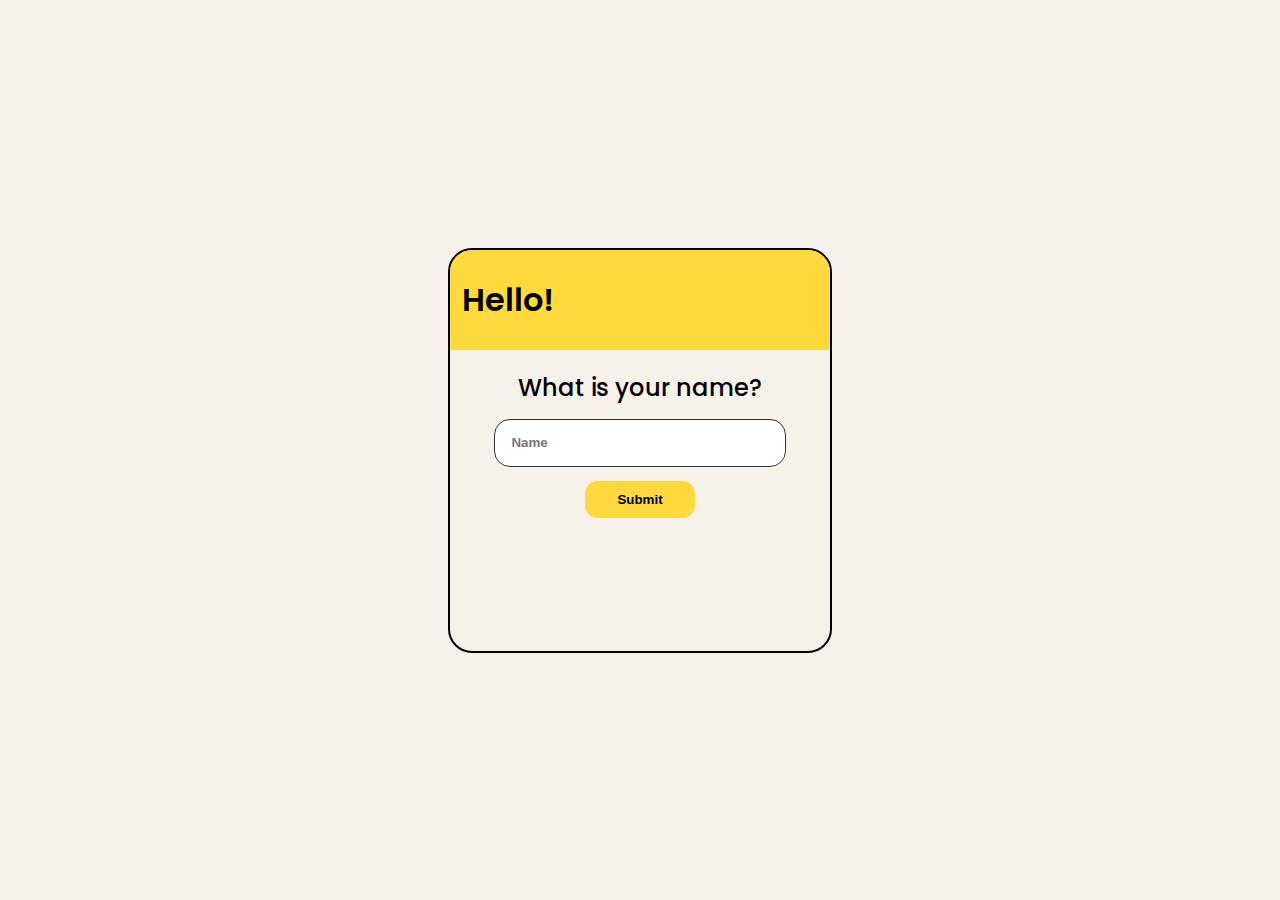
<file: index.html>
<!DOCTYPE html>
<html lang="en">
<head>
    <meta charset="UTF-8">
    <meta name="viewport" content="width=device-width, initial-scale=1.0">
    <link rel="stylesheet" href="quiz.css">
    <title>Quiz time</title>
</head>
<body>
    <div class="container-wrapper">
        <div class="greeting-card visible" id="greeting-card">
            <div class="greeting">
                Hello!
            </div>

            <div class="greeting-body">
                <div class="name-prompt"> What is your name? </div>
                <input type="text" placeholder="Name" id="name" autocapitalize="on" autocomplete="off">
                <button class="submit-name" id="submit-name">Submit</button>
            </div>
        </div>

        <div class="quiz-prompt" id="quiz-prompt">
            <div class="greeting-name" id="greeting">
                Hello!
            </div>

            <div class="prompt-body">
                <div class="choice-prompt"> Would you like to take this quiz?😁👌 </div>
                <button class="yes" id="yes">Yes!!</button>
                <button class="no" id="no">No im a loser :((</button>
            </div>
        </div>

        <div class="quiz-card" id="quiz-card">
            <div class="quiz-number" id="quiz-number">
                Question #
            </div>

            <div class="question" id="question">
                Lorem ipsum dolor sit amet, consectetur adipisicing elit. Reiciendis eveniet cupiditate labore alias corporis? Doloribus excepturi minima molestias dolore quam facere a at, delectus dicta! Accusantium atque sit nesciunt impedit.
            </div>
            
            <div class="choice-box" id="choice-box">
            </div>
        </div>

        <div class="end-modal" id="end-modal">
            <div class="endName" id="endName">
                Lopet Mo!
            </div>
            <div class="score-and-congrats" id="pointscongrats">
                <div class="score" id="points">
                    5/5
                </div>

                <div class="congrats" id="congrats">
                    napakagaling
                </div>

                <button class="startAgain" id="startButton">Start again?</button>
            </div>
        </div>
    </div>
    <script src="quiz.js"></script>
</body>
</html>
</file>
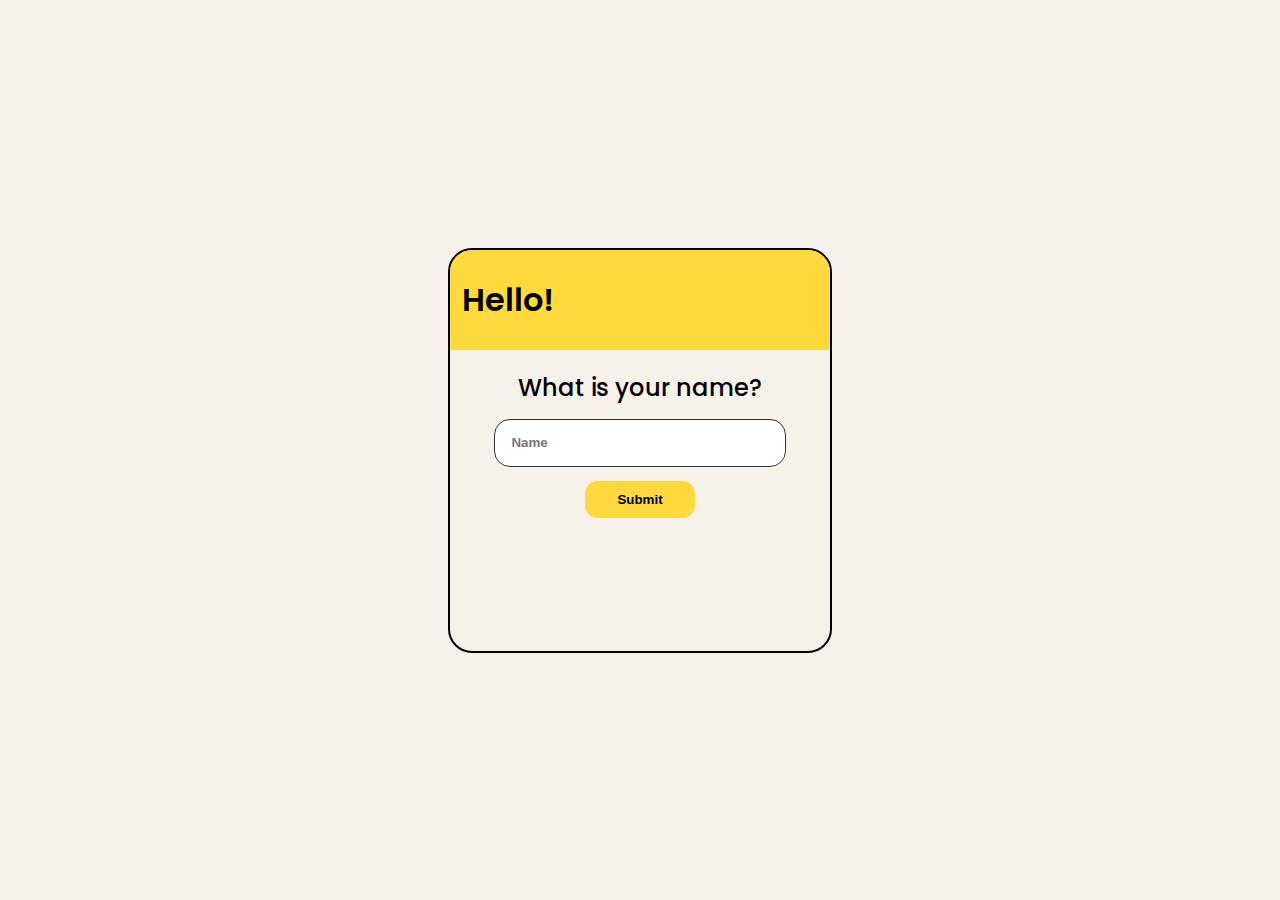
<file: quiz.html>
<!DOCTYPE html>
<html lang="en">
<head>
    <meta charset="UTF-8">
    <meta name="viewport" content="width=device-width, initial-scale=1.0">
    <link rel="stylesheet" href="quiz.css">
    <title>Quiz time</title>
</head>
<body>
    <div class="container-wrapper">
        <div class="greeting-card visible" id="greeting-card">
            <div class="greeting">
                Hello!
            </div>

            <div class="greeting-body">
                <div class="name-prompt"> What is your name? </div>
                <input type="text" placeholder="Name" id="name" autocapitalize="on" autocomplete="off">
                <button class="submit-name" id="submit-name">Submit</button>
            </div>
        </div>

        <div class="quiz-prompt" id="quiz-prompt">
            <div class="greeting-name" id="greeting">
                Hello!
            </div>

            <div class="prompt-body">
                <div class="choice-prompt"> Would you like to take this quiz?😁👌 </div>
                <button class="yes" id="yes">Yes!!</button>
                <button class="no" id="no">No im a loser :((</button>
            </div>
        </div>

        <div class="quiz-card" id="quiz-card">
            <div class="quiz-number" id="quiz-number">
                Question #
            </div>

            <div class="question" id="question">
                Lorem ipsum dolor sit amet, consectetur adipisicing elit. Reiciendis eveniet cupiditate labore alias corporis? Doloribus excepturi minima molestias dolore quam facere a at, delectus dicta! Accusantium atque sit nesciunt impedit.
            </div>
            
            <div class="choice-box" id="choice-box">
            </div>
        </div>

        <div class="end-modal" id="end-modal">
            <div class="endName" id="endName">
                Lopet Mo!
            </div>
            <div class="score-and-congrats" id="pointscongrats">
                <div class="score" id="points">
                    5/5
                </div>

                <div class="congrats" id="congrats">
                    napakagaling
                </div>

                <button class="startAgain" id="startButton">Start again?</button>
            </div>
        </div>
    </div>
    <script src="quiz.js"></script>
</body>
</html>
</file>
<file: quiz.css>
@import url('https://fonts.googleapis.com/css2?family=Poppins:ital,wght@0,100;0,200;0,300;0,400;0,500;0,600;0,700;0,800;0,900;1,100;1,200;1,300;1,400;1,500;1,600;1,700;1,800;1,900&display=swap');

* {
    margin: 0;
    padding: 0;
    box-sizing: border-box;
}

body {
    height: 100vh;
    width: 100vw;
    overflow: hidden;
}

html, body {
    font-family: "Poppins", sans-serif;
    font-weight: 500;
}

.container-wrapper {
    height: 100%;
    width: 100%;
    display: flex;
    justify-content: center;
    align-items: center;
    background-color: #F6F1E9;
}

.greeting-card {
    display: none;
    height: 45%;
    width: 30%;
    border: 2px solid black;
    border-radius: 1.5rem;
}

.quiz-prompt {
    height: 45%;
    width: 30%;
    border: 2px solid black;
    border-radius: 1.5rem;
}

.quiz-prompt {
    display: none;
}

.visible {
    display: block;
}

.greeting {
    width: 100%;
    height: 25%;
    background-color: #FFD93D;
    border-radius: 1.4rem 1.4rem 0 0;
    padding-left: 12px;
    font-size: 2rem;
    font-weight: 600;
    color: black;
    display: flex;
    align-items: center;
}

.greeting-name {
    width: 100%;
    height: 25%;
    background-color: #FFD93D;
    border-radius: 1.4rem 1.4rem 0 0;
    padding-left: 12px;
    font-size: 2rem;
    font-weight: 600;
    color: black;
    display: flex;
    align-items: center;
    animation: fadeIn 0.1s ease forwards;
    animation-delay: 0.1s;
}

.greeting-body {
    width: 100%;
    padding: 8px;
    display: flex;
    flex-direction: column;
}

.prompt-body {
    width: 100%;
    padding: 8px;
    display: flex;
    flex-direction: column;
    opacity: 0;
    animation: fadeIn 0.1s ease forwards;
    animation-delay: 0.5s;
}

@keyframes fadeIn {
    to {
        opacity: 1;
    }
}

.name-prompt {
    text-align: center;
    font-size: 1.5rem;
    margin-top: 12px;
}

.choice-prompt {
    text-align: center;
    font-size: 1.2rem;
    margin-top: 12px;
    margin-bottom: 8px;
}

.greeting-body input {
    margin: 14px;
    width: 80%;
    align-self: center;
    height: 3rem;
    border-radius: 1rem;
    border: 1px solid #333;
    padding: 1rem;
    outline: none;   
    font-weight: 600;
}

.greeting-body input:focus {
    border: 2px solid #333;
    outline: none;   
}

.yes,
.no {
    height: 3rem;
    width: 60%;
    align-self: center;
    border-radius: 0.8rem;
    border: none;
    background-color: #FFD93D;
    font-weight: 900;
    transition: all 0.3s;
    margin: 8px;
}

.no {
    background-color: #999999;
}

.yes:hover {
    background-color: #333;
    color: #fff;
}

.no:hover {
    background-color: red;
    color: #fff;
}

.submit-name {
    height: 2.3rem;
    width: 30%;
    align-self: center;
    border-radius: 0.8rem;
    border: none;
    background-color: #FFD93D;
    font-weight: 600;
    transition: all 0.3s;
}

.submit-name:hover {
    background-color: #333;
    color: #fff;
}

.quiz-card.visible {
    height: 70%;
    width: 45%;
    border: 2px solid black;
    border-radius: 2rem;
    display: block;
}

.quiz-card {
    display: none;
}

.quiz-number {
    background-color: #FFD93D;
    height: 19%;
    border-radius: 1.9rem 1.9rem 0 0;
    padding: 1rem;
    font-size: 2rem;
    display: flex;
    align-items: center;
}

.question {
    height: 21%;
    width: 100%;
    padding: 1rem;
    font-size: 1.5rem;
}

.choice-box {
    margin-top: 1rem;
    height: 55%;
    width: 100%;
    display: flex;
    align-items: center;
    flex-direction: column;
    gap: 12px;
}

.choice {
    width: 90%;
    height: 20%;
    background-color: #d3d3d3;
    border-radius: 2rem;
    transition: all 0.3s;
    display: flex;
    align-items: center;
    padding-left: 1rem;
    border: none;
}

.choice:hover {
    background-color: #a1a1a1;
}


.correct:hover {
    background-color: #9de772;
}

.incorrect:hover {
    background-color: #e78472;
}

.end-modal {
    height: 70%;
    width: 50%;
    border: 2px solid #333;
    border-radius: 3rem;
    display: none;
}

.end-modal.visible {
    display: block;
}

.endName {
    background-color: #FFD93D;
    height: 20%;
    border-radius: 2.8rem 2.8rem 0 0;
    padding: 2rem;
    display: flex;
    align-items: center;
    font-size: 3rem;
}

.score-and-congrats {
    height: 50%;
    width: 100%;
    padding: 2rem;
    font-size: 3rem;
    text-align: center;
}

.startAgain {
    margin-top: 3rem;
    height: 4rem;
    width: 60%;
    border-radius: 2rem;
    font-size: 2rem;
    border: none;
    background-color: #FFD93D;
    transition: all 0.3s;
    font-weight: 600;
}

.startAgain:hover {
    background-color:#999999;
}

@media (max-width: 1024px) {
    .greeting-card {
        height: 40%;
        width: 40%;
    }

    .quiz-prompt {
        width: 60%;
    }

    .quiz-card.visible {
        width: 80%;
    }

    .endName {
        font-size: 2rem;
    }

    .score-and-congrats {
        font-size: 1.5rem;
    }

    .end-modal.visible {
        height: 40%;
    }

    .startAgain {
        height: 3rem;
        margin-top: 12px;
        font-size: 1rem;
    }
}

@media (max-width: 600px) {
    .greeting-card {
        width: 90%;
        height: 45%;
    }

    .greeting {
        font-size: 1.5rem;
    }

    .submit-name {
        width: 50%;
    }

    .quiz-prompt {
        width: 90%;
        height: 60%;
    }

    .greeting-name {
        font-size: 1.5rem;
    }

    .question {
        font-size: 1rem;
    }

    .quiz-card.visible {
        width: 90%;
    }

    .end-modal.visible {
        width: 90%;
        height: 55%;
    }

    .endName {
        padding: 1rem;
        font-size: 1.5rem;
    }
}
</file>
